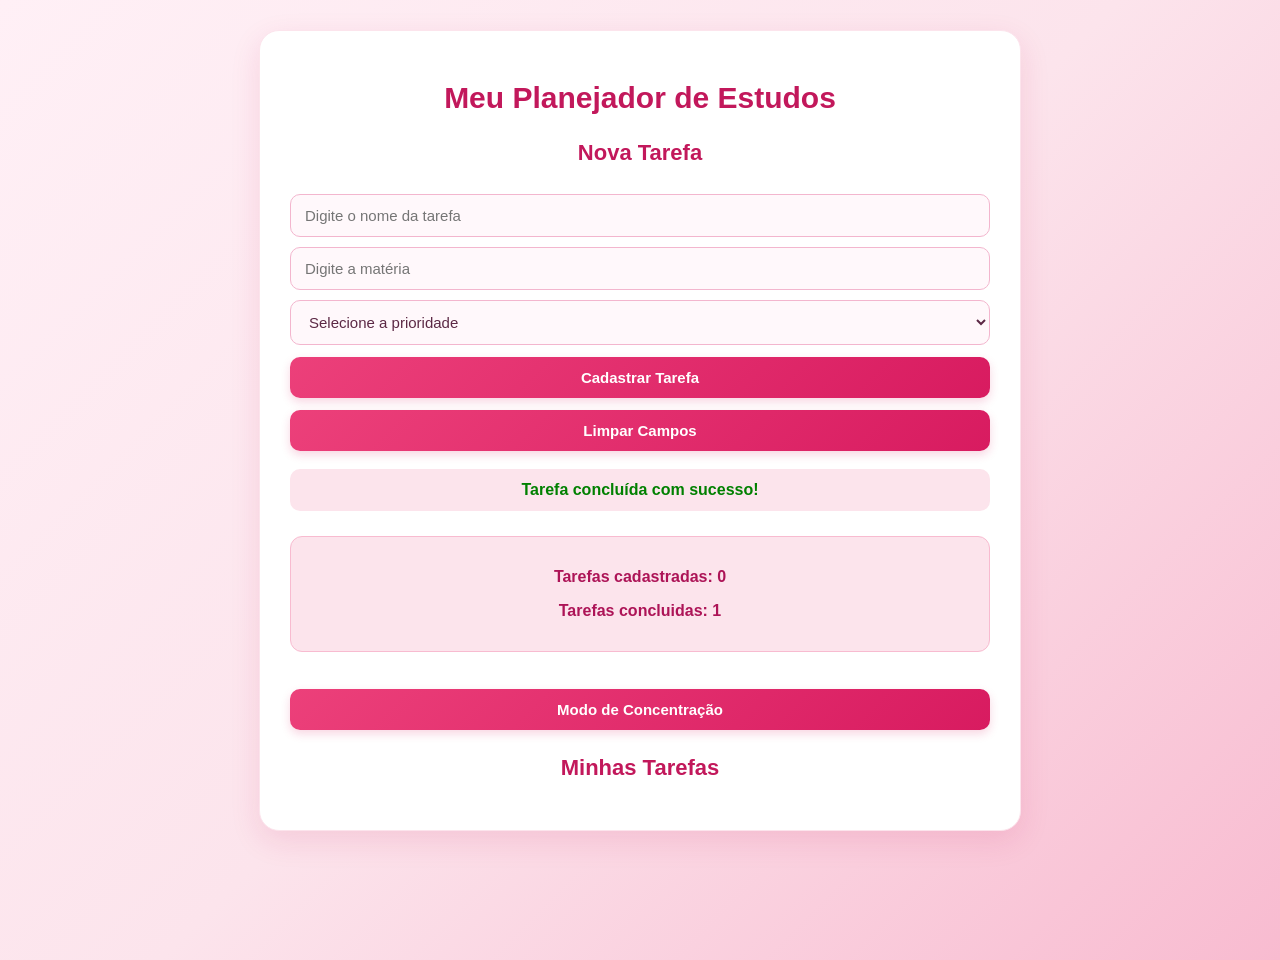
<file: Planejador_de_Tarefas/index.html>
<!DOCTYPE html>
<html lang="en">
<head>
    <meta charset="UTF-8">
    <meta name="viewport" content="width=device-width, initial-scale=1.0">
    <title>Document</title>
    <link rel="stylesheet" href="style.css">
</head>
<body>
    
<div class="container">
    <h1 id="titulo">Meu Planejador de Estudos</h1>

    <h2>Nova Tarefa</h2>

    <input type="text" id="tarefa" placeholder="Digite o nome da tarefa">

    <input type="text" id="materia" placeholder="Digite a matéria">

    <select id="prioridade">
        <option value="">Selecione a prioridade</option>
        <option value="Baixa">Baixa</option>
        <option value="Média">Média</option>
        <option value="Alta">Alta</option>
    </select>

    <button onclick="adicionarTarefa()">
        Cadastrar Tarefa
    </button>

    <button onclick="limparCampos">
        Limpar Campos
    </button>

    <p id="mensagem"></p>

    <div class="contadores">
        <p id="contador">Tarefas Cadastradas: 0</p>
        <p id="contadorConcluidas">Tarefas Concluídas: 0</p>
    </div>

    <button onclick="alternarModo()">
        Modo de Concentração
    </button>

    <h2>Minhas Tarefas</h2>

    <div id="listaTarefas"></div>
</div>

<script src="script.js"></script>

</body>
</html>
</file>
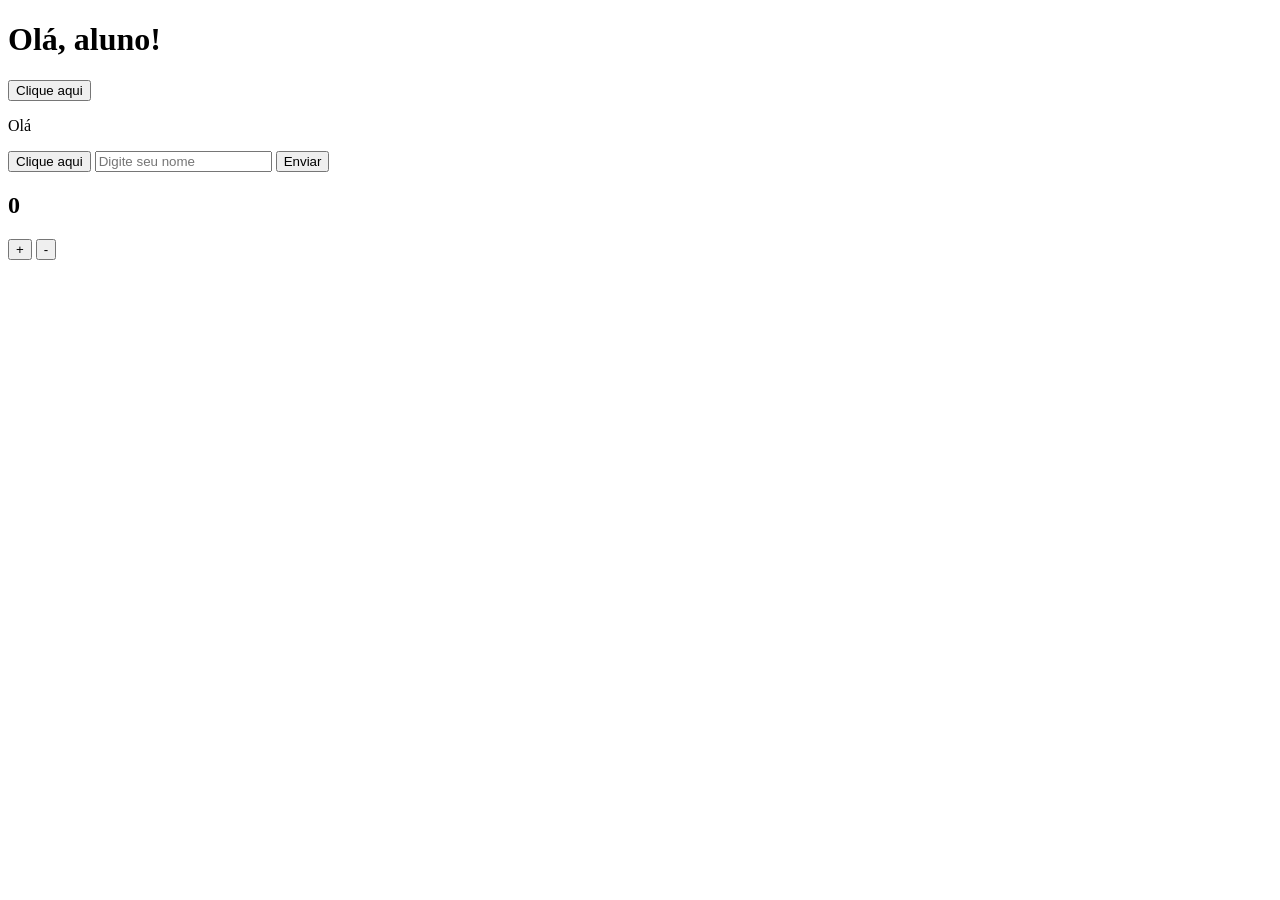
<file: UC15 - 17.09/index.html>
<!DOCTYPE html>
<html lang="en">
<head>
    <meta charset="UTF-8">
    <meta name="viewport" content="width=device-width, initial-scale=1.0">
    <title>Document</title>
</head>
<body>
    <h1 id="titulo">Olá, aluno!</h1>

    <button onclick="mudarTexto()">Clique aqui</button>
     
    <P id="mensagem">Olá</P>

    <button onclick="mudarCor()">Clique aqui</button>

<!--ontem, hj-->

    <input type="text" id="nome" placeholder="Digite seu nome">
    <button onclick="mostrarNome()">Enviar</button>

    <p id="resultado"></p>

    <h2 id="numero">0</h2>

    <button onclick="aumentar()">+</button>
    <button onclick="diminuir()">-</button>

    <script src="script.js"></script>
</body>
</html>
</file>
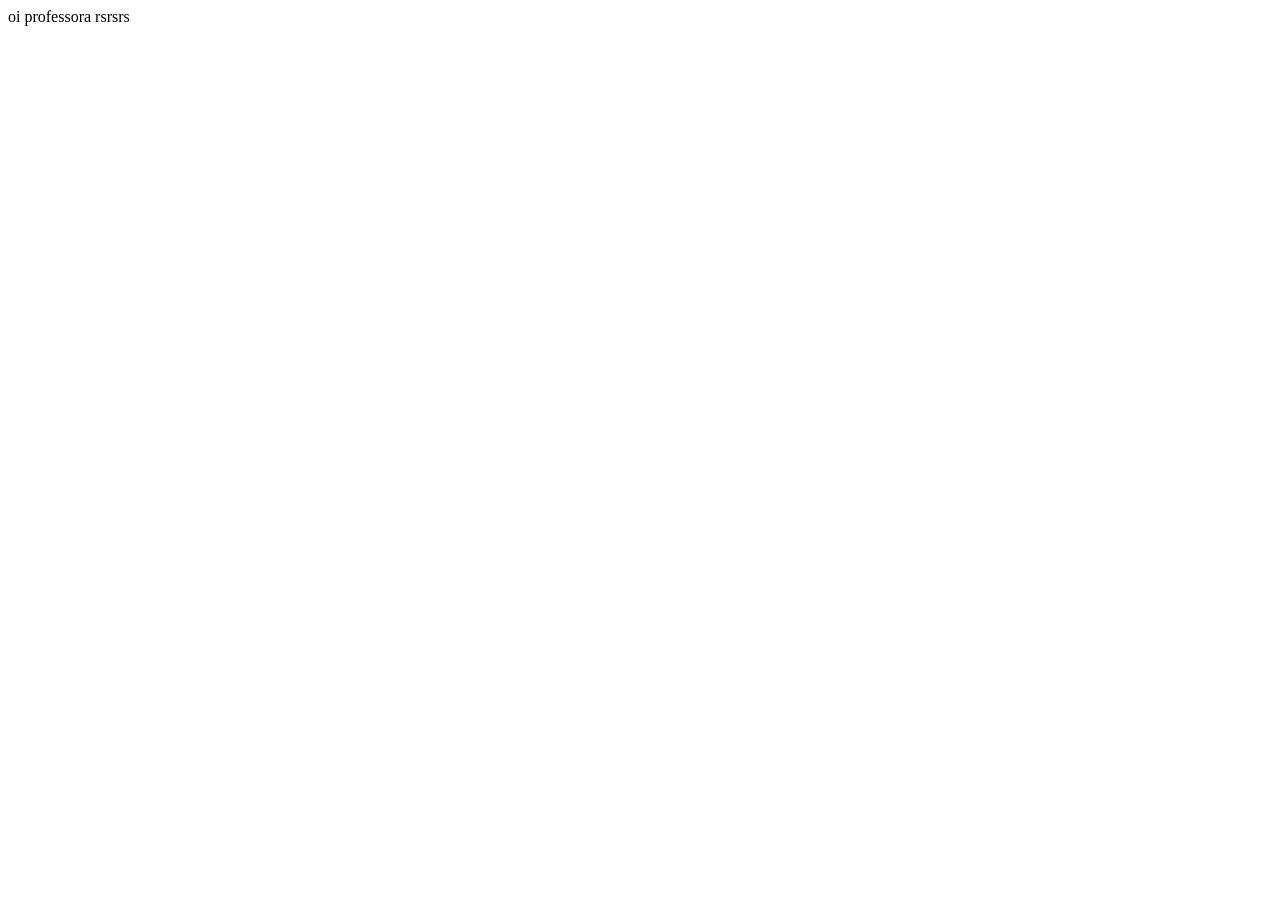
<file: UC15 - 20.08/index.html>
<!DOCTYPE html>
<html lang="en">
<head>
    <meta charset="UTF-8">
    <meta name="viewport" content="width=device-width, initial-scale=1.0">
    <title>Document</title>
</head>
<body>
    oi professora rsrsrs
</body>
</html>
</file>
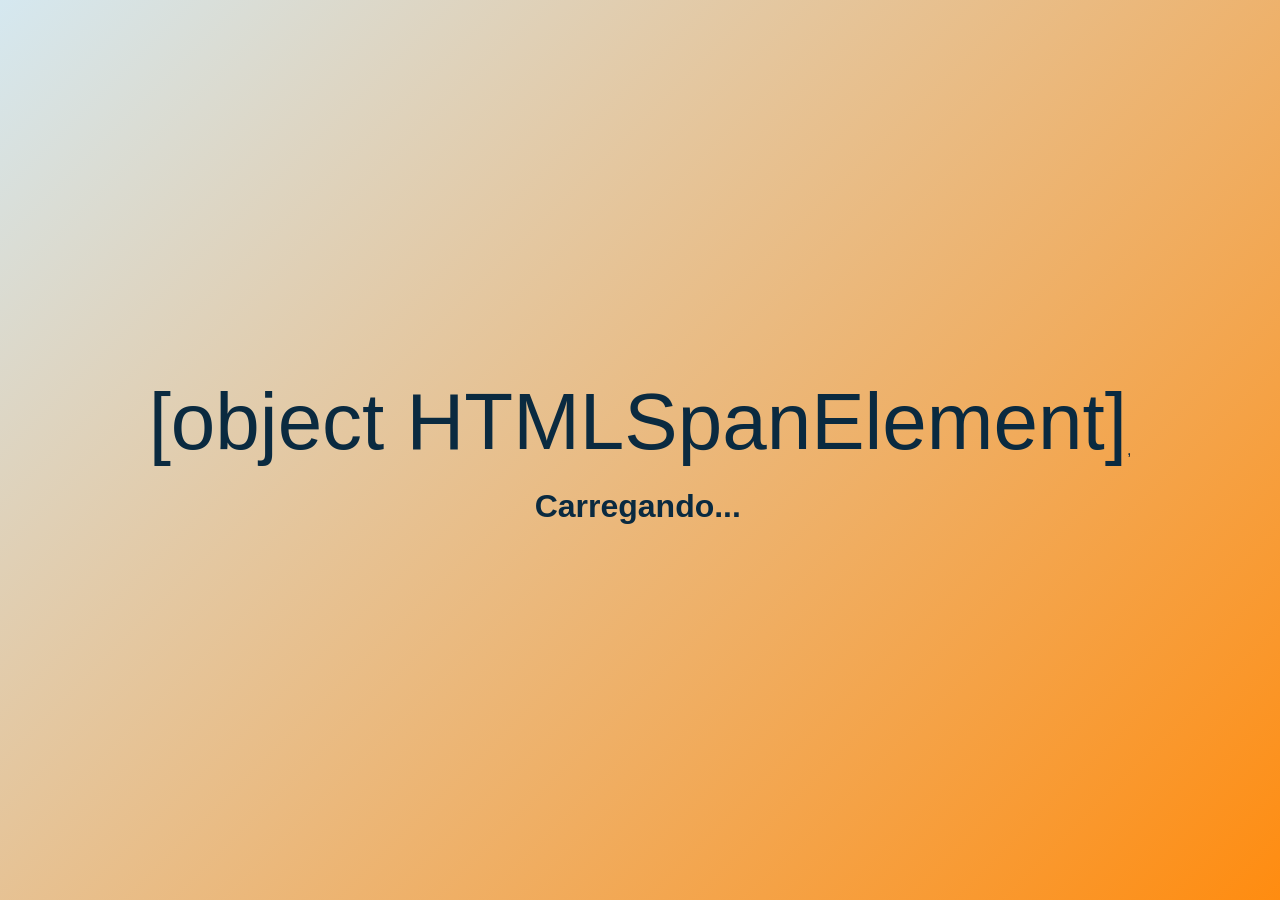
<file: UC15 - 21.08/index.html>
<!DOCTYPE html>
<html lang="en">
<head>
    <meta charset="UTF-8">
    <meta name="viewport" content="width=device-width, initial-scale=1.0">
    <title>Saudação do dia</title>
    <link rel="stylesheet" href="style.css">
</head>
<body id="pagina">
 
    <div class="conteudo">
<span id="emoji"></span>
<h1 id="saudação">Carregando...</h1>
<p id="horario"></p>
    </div>
    
    <script src="script.js"></script>
</body>
</html>
,
</file>
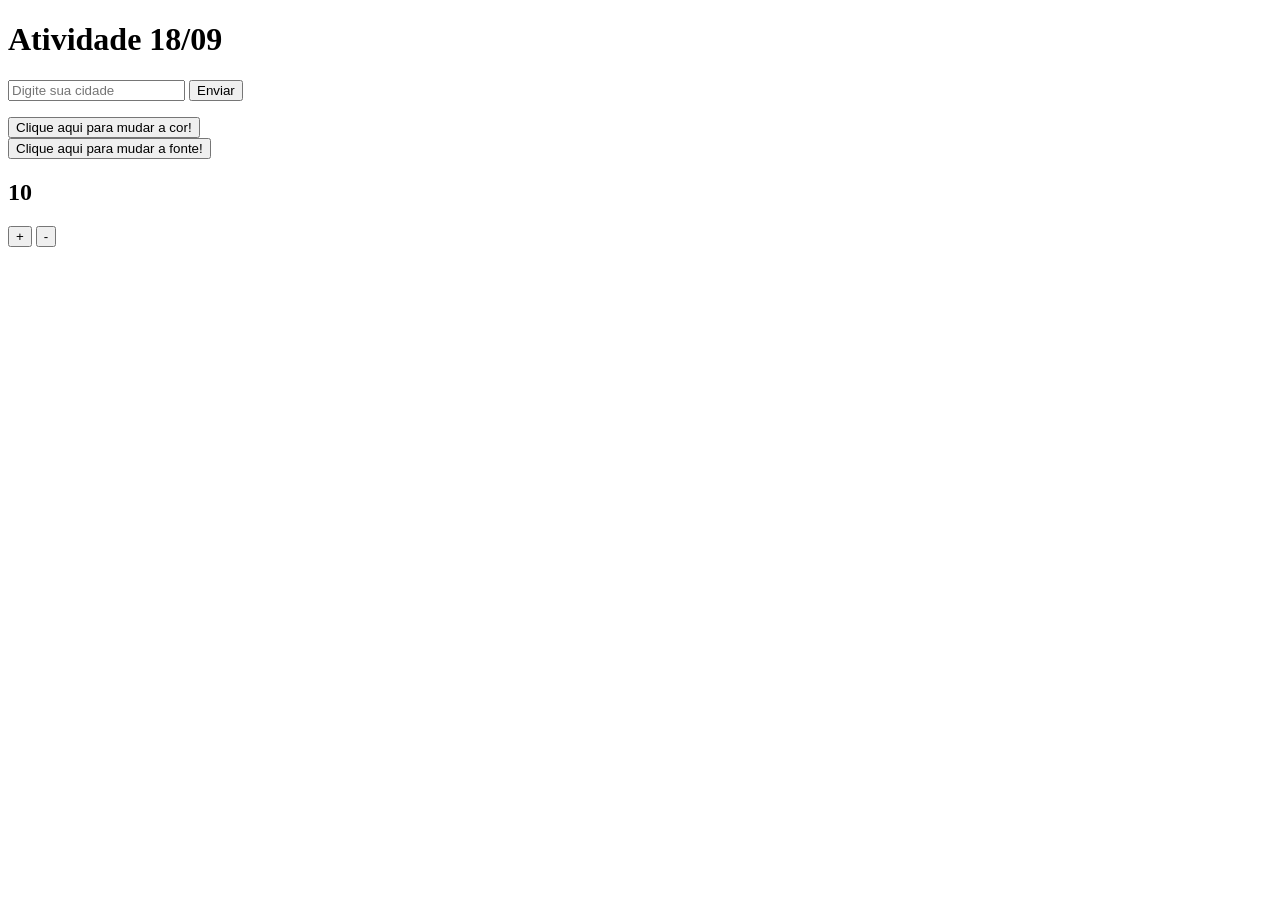
<file: UC15 - Atividade 18.09/index.html>
<!DOCTYPE html>
<html lang="en">
<head>
    <meta charset="UTF-8">
    <meta name="viewport" content="width=device-width, initial-scale=1.0">
    <title>Document</title>
</head>
<body>
    <h1 id="titulo">Atividade 18/09</h1>
<!--Parte 1, 2 e 3-->
    <input type="text" id="cidade" placeholder="Digite sua cidade">
    <button onclick="mostrarCidade()">Enviar</button>

    <p id="resultado"></p>

<!--Parte 4-->

<button onclick="mudarCor()">Clique aqui para mudar a cor!</button>
<br>
<button onclick="mudartamanhoFonte()">Clique aqui para mudar a fonte!</button>

<!--Parte 5-->

<h2 id="numero">10</h2>

    <button onclick="aumentar()">+</button>
    <button onclick="diminuir()">-</button>


 <script src="script.js"></script>
</body>
</html>
</file>
<file: Planejador_de_Tarefas/style.css>
body {
    font-family: 'Segoe UI', Arial, sans-serif;
    background: linear-gradient(135deg, #fff0f6, #fce4ec, #f8bbd0);
    margin: 0;
    padding: 30px;
    color: #5c2945;
    min-height: 100vh;
    transition: 0.3s;
}


.container {
    max-width: 700px;
    margin: auto;
    background-color: #ffffff;
    padding: 30px;
    border-radius: 20px;
    box-shadow: 0 10px 30px rgba(194, 24, 91, 0.12);
    border: 1px solid #fce4ec;
}


h1, h2 {
    text-align: center;
    color: #c2185b;
}


h1 {
    font-size: 30px;
    margin-bottom: 10px;
}


h2 {
    font-size: 22px;
    margin-top: 25px;
}


input, select {
    width: 100%;
    padding: 12px 14px;
    margin-top: 10px;
    box-sizing: border-box;
    border: 1px solid #f3b6ce;
    border-radius: 10px;
    background-color: #fff8fb;
    color: #5c2945;
    font-size: 15px;
    outline: none;
    transition: 0.3s;
}


input:focus, select:focus {
    border-color: #ec407a;
    box-shadow: 0 0 0 3px rgba(236, 64, 122, 0.12);
    background-color: #ffffff;
}


button {
    width: 100%;
    padding: 12px;
    margin-top: 12px;
    box-sizing: border-box;
    cursor: pointer;
    border: none;
    border-radius: 10px;
    background: linear-gradient(135deg, #ec407a, #d81b60);
    color: white;
    font-size: 15px;
    font-weight: bold;
    box-shadow: 0 4px 10px rgba(216, 27, 96, 0.18);
    transition: 0.3s ease;
}


button:hover {
    background: linear-gradient(135deg, #d81b60, #ad1457);
    transform: translateY(-2px);
    box-shadow: 0 6px 14px rgba(216, 27, 96, 0.25);
}


button:active {
    transform: scale(0.98);
}


#mensagem {
    font-weight: bold;
    text-align: center;
    margin-top: 18px;
    padding: 12px;
    border-radius: 10px;
    color: #c2185b;
    background-color: #fce4ec;
}


.contadores {
    text-align: center;
    margin: 25px 0;
    padding: 15px;
    font-weight: bold;
    color: #ad1457;
    background-color: #fce4ec;
    border-radius: 12px;
    border: 1px solid #f8bbd0;
}


.tarefa {
    background: linear-gradient(135deg, #fff8fb, #fce4ec);
    padding: 18px;
    margin-top: 18px;
    border-radius: 12px;
    border-left: 6px solid #ec407a;
    box-shadow: 0 4px 12px rgba(194, 24, 91, 0.08);
    transition: 0.3s ease;
}


.tarefa:hover {
    transform: translateY(-3px);
    box-shadow: 0 7px 16px rgba(194, 24, 91, 0.14);
}


.tarefa h3 {
    color: #ad1457;
    margin-top: 0;
}


.tarefa button {
    background: linear-gradient(135deg, #f06292, #ec407a);
    box-shadow: none;
}


.tarefa button:hover {
    background: linear-gradient(135deg, #ec407a, #c2185b);
}


.concluida {
    opacity: 0.7;
    border-left-color: #81c784;
    background: #f1f8f2;
}


.concluida h3 {
    text-decoration: line-through;
    color: #888;
}


.modo-concentracao {
    background: linear-gradient(135deg, #311b2b, #4a1942);
    color: #fce4ec;
}


.modo-concentracao .container {
    background-color: #3d2638;
    border: 1px solid #70405e;
    box-shadow: 0 10px 30px rgba(0, 0, 0, 0.25);
}


.modo-concentracao h1,
.modo-concentracao h2 {
    color: #f48fb1;
}


.modo-concentracao input,
.modo-concentracao select {
    background-color: #503448;
    color: #ffffff;
    border: 1px solid #87516f;
}


.modo-concentracao input::placeholder {
    color: #d7a9c1;
}


.modo-concentracao .tarefa {
    background: #503448;
    border-left-color: #f48fb1;
    color: #fce4ec;
}


.modo-concentracao .tarefa h3 {
    color: #f8bbd0;
}


.modo-concentracao .contadores {
    background-color: #503448;
    color: #f8bbd0;
    border-color: #87516f;
}


.modo-concentracao #mensagem {
    background-color: #503448;
    color: #f8bbd0;
}


@media (max-width: 600px) {
    body {
        padding: 15px;
    }


    .container {
        padding: 20px;
        border-radius: 15px;
    }


    h1 {
        font-size: 25px;
    }
}
</file>
<file: UC15 - 21.08/style.css>
/* Reset básico */
*, *::before, *::after {
  box-sizing: border-box;
  margin: 0;
  padding: 0;
}

/* Estilo base do body */
body {
  font-family: Arial, sans-serif;
  min-height: 100vh;
  display: flex;
  align-items: center;
  justify-content: center;
  transition: background-color 0.6s ease, color 0.6s ease;
}

/* Tema manhã — amarelo quente */
body.manha {
  background: linear-gradient(135deg, #fff3cd, #fcd271);
  color: #7a4f00;
}

/* Tema tarde — azul */
body.tarde {
  background: linear-gradient(135deg, #d5e8f0, #ff8c10);
  color: #0a2a40;
}

/* Tema noite — escuro */
body.noite {
  background: linear-gradient(135deg, #0f1117, #1a1d27);
  color: #e8eaf0;
}

/* Tema madrugada — muito escuro */
body.madrugada {
  background: linear-gradient(135deg, #050508, #0f1117);
  color: #8890aa;
}

/* Caixa central com o conteúdo */
.conteudo {
  text-align: center;
}

/* Emoji grande */
#emoji {
  font-size: 80px;
  display: block;
  margin-bottom: 20px;
}

/* Título da saudação */
#saudacao {
  font-size: 2.5rem;
  font-weight: bold;
  margin-bottom: 10px;
}

/* Horário atual */
#horario {
  font-size: 1rem;
  opacity: 0.7;
}
</file>
